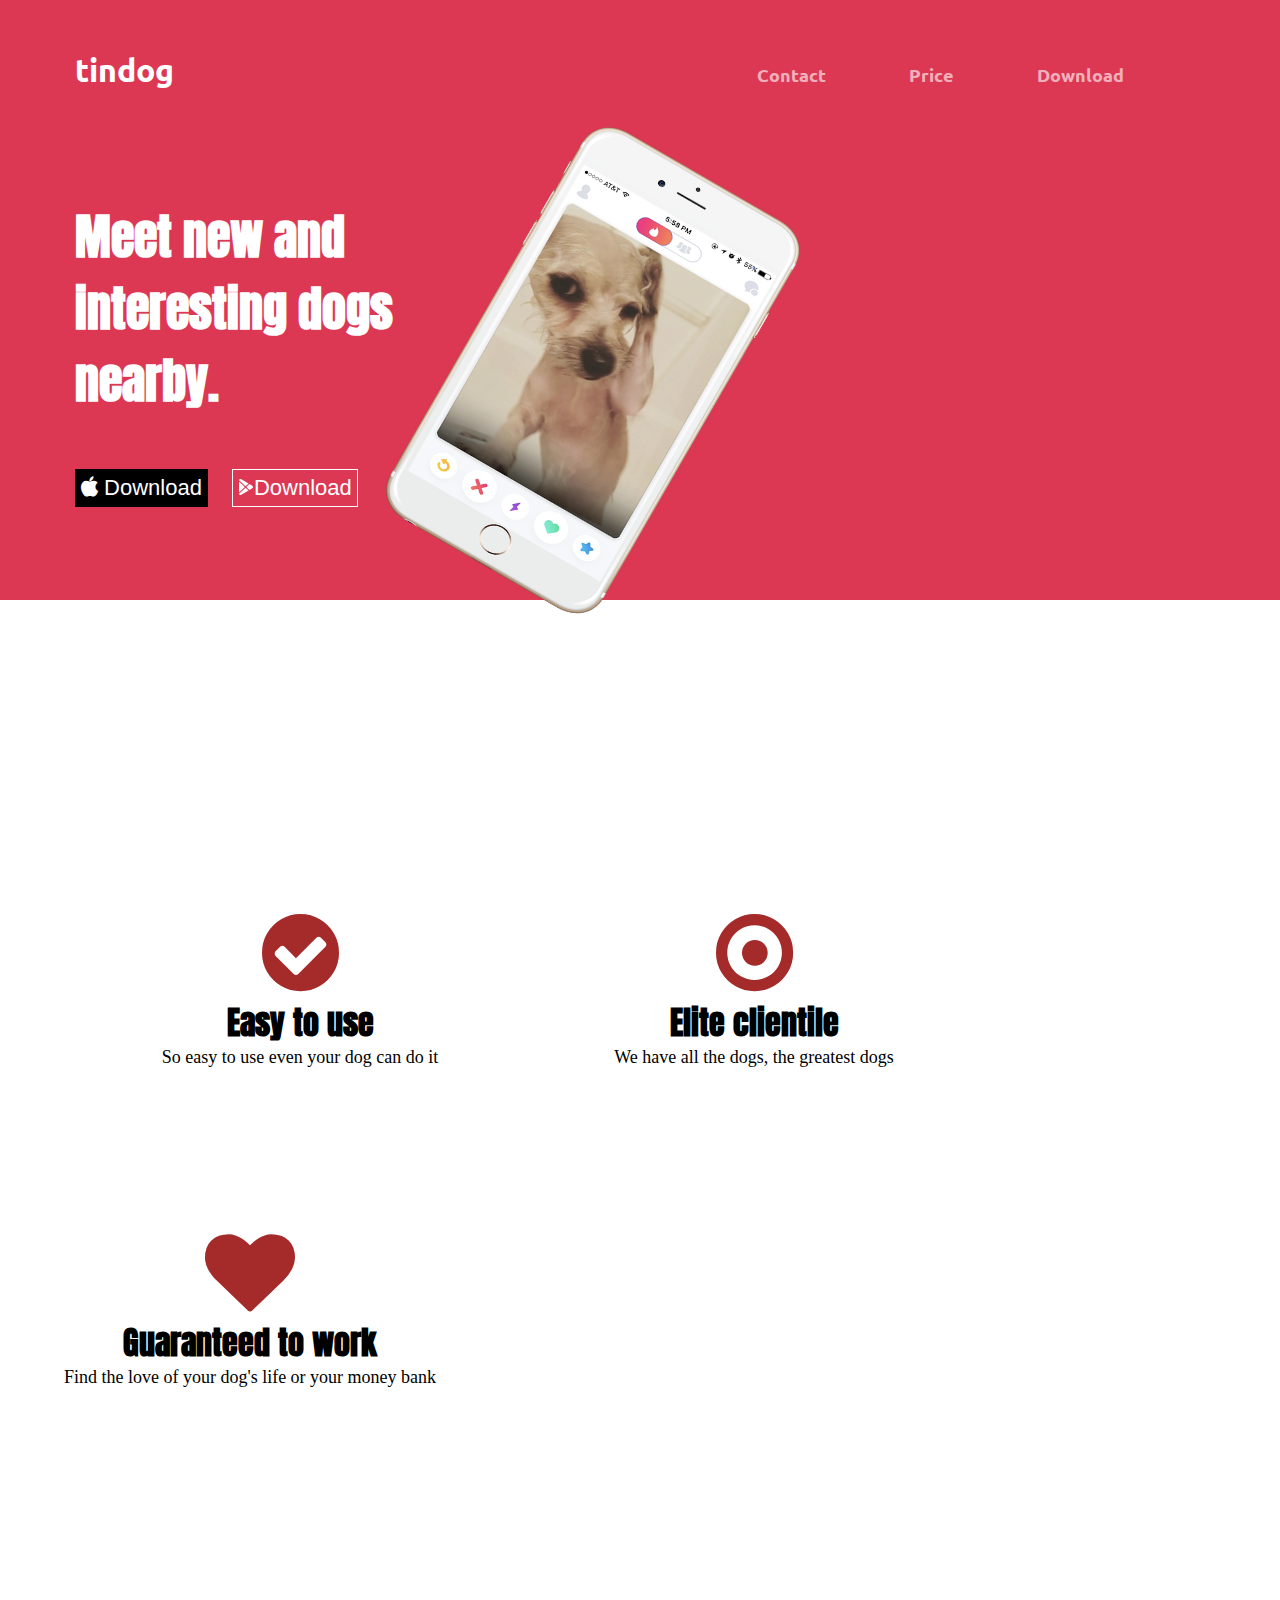
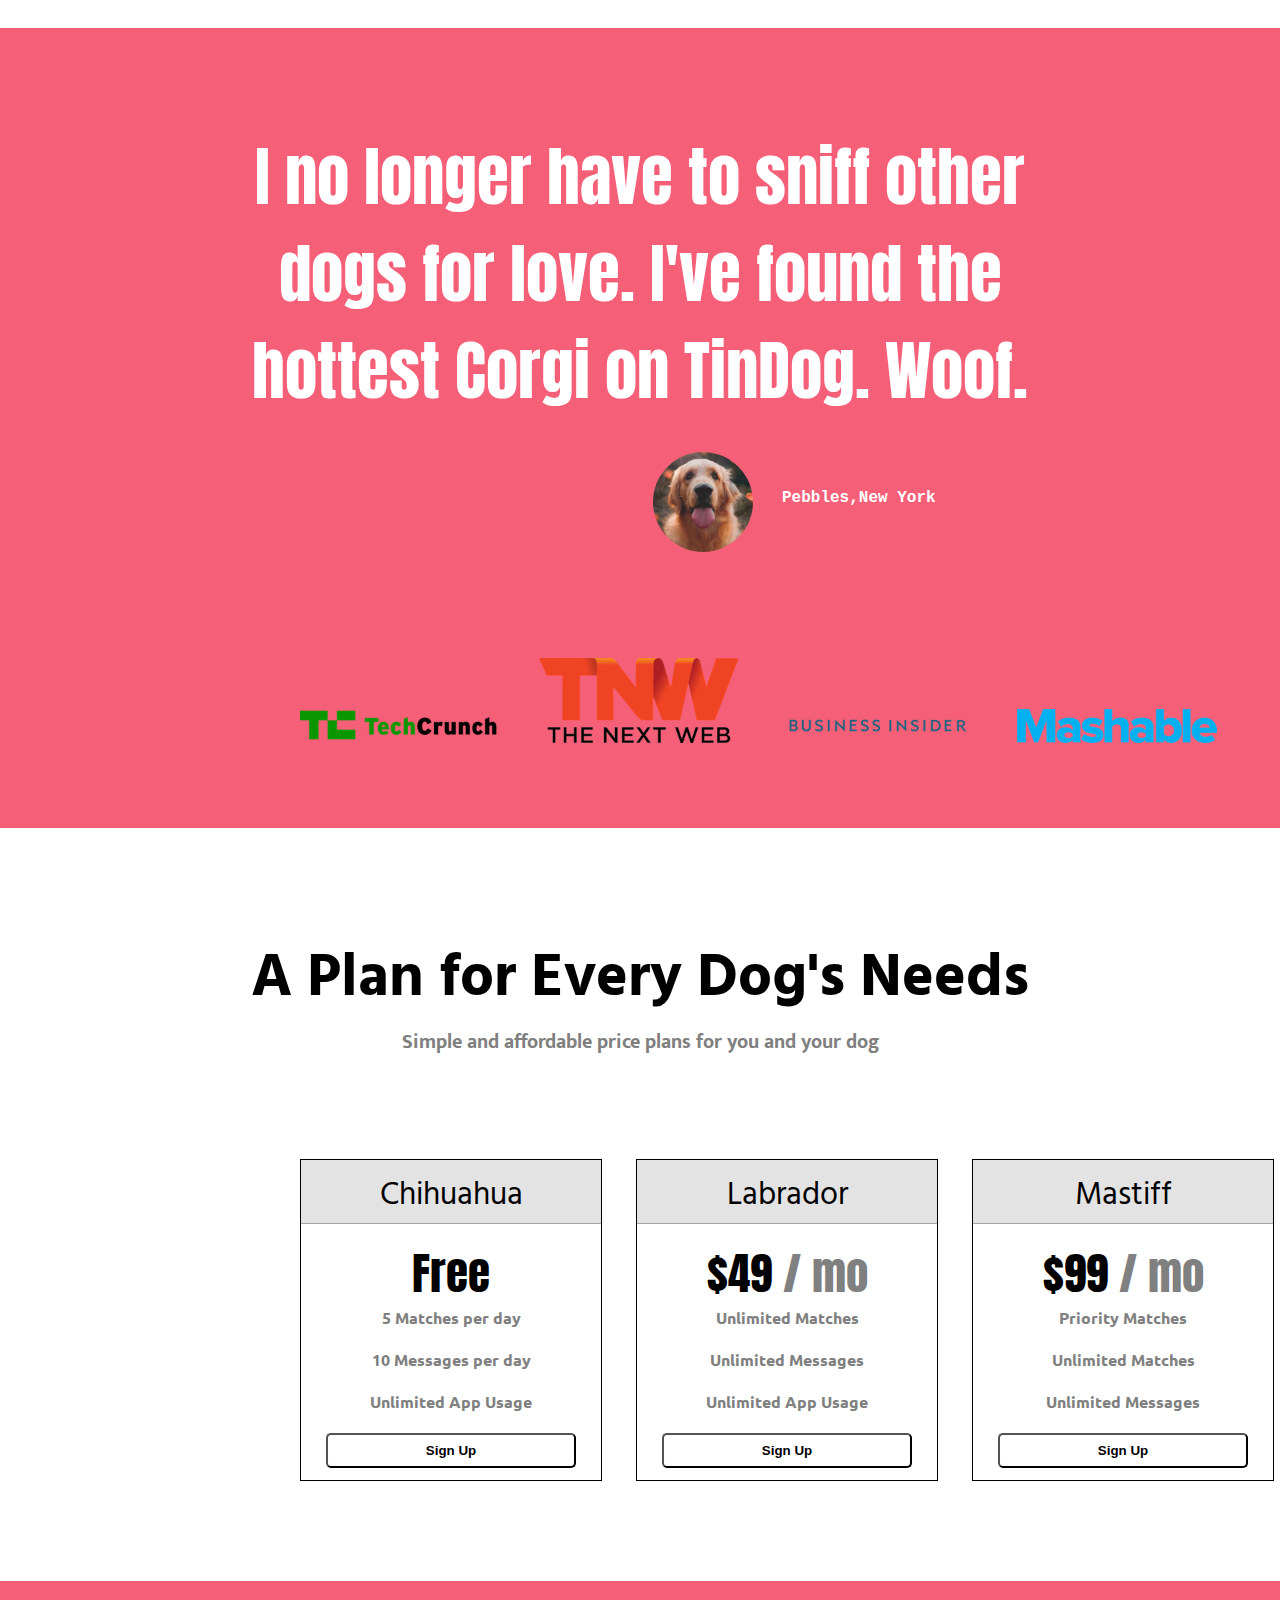
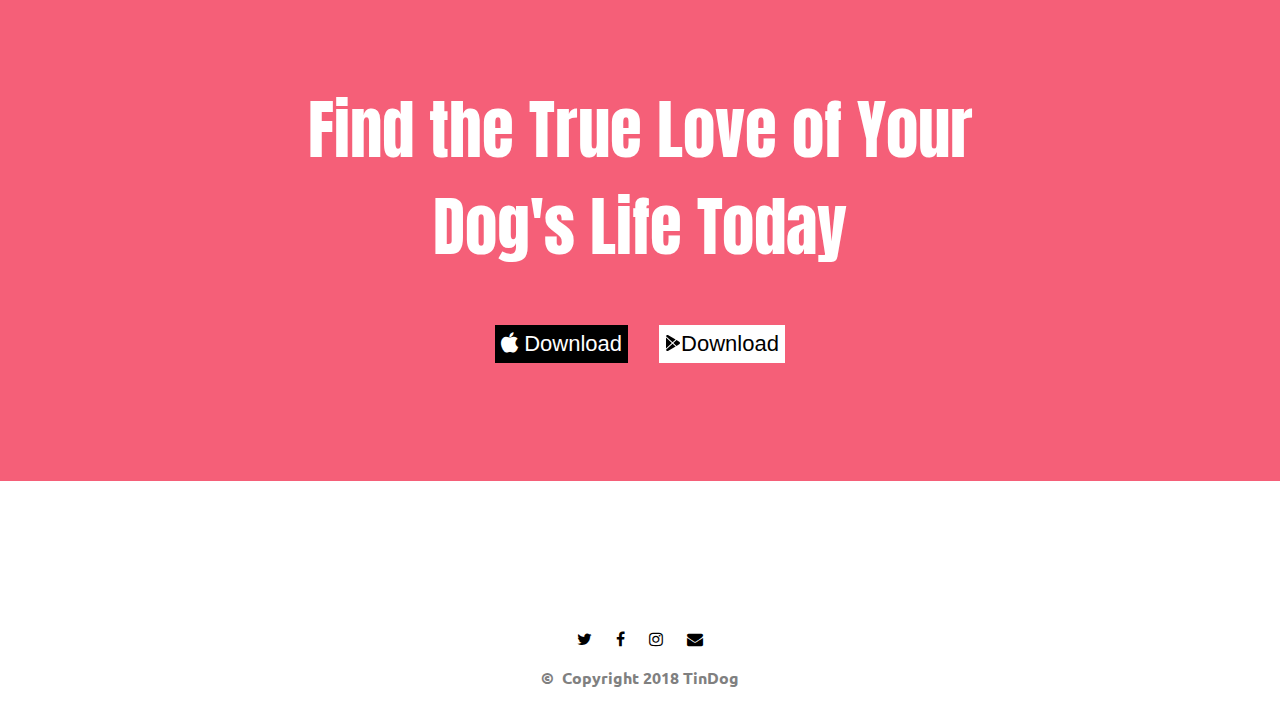
<file: index.html>
<!DOCTYPE html>
<html lang="en">
<head>
    <meta charset="UTF-8">
    <meta http-equiv="X-UA-Compatible" content="IE=edge">
    <meta name="viewport" content="width=device-width, initial-scale=1.0">
    <title>tindog</title>
    <link rel="stylesheet" href="tindog.css">
    <link rel="preconnect" href="https://fonts.googleapis.com">
<link rel="preconnect" href="https://fonts.gstatic.com" crossorigin>
<link href="https://fonts.googleapis.com/css2?family=Courgette&family=Sacramento&family=Satisfy&family=Ubuntu:wght@300&display=swap" rel="stylesheet">
<link rel="preconnect" href="https://fonts.googleapis.com">
<link rel="preconnect" href="https://fonts.gstatic.com" crossorigin>
<link href="https://fonts.googleapis.com/css2?family=Anton&display=swap" rel="stylesheet">
<link rel="stylesheet" href="https://cdnjs.cloudflare.com/ajax/libs/font-awesome/4.7.0/css/font-awesome.min.css">
<link rel="stylesheet" href="https://cdnjs.cloudflare.com/ajax/libs/font-awesome/4.7.0/css/font-awesome.min.css">
<link rel="stylesheet" href="https://cdnjs.cloudflare.com/ajax/libs/font-awesome/4.7.0/css/font-awesome.min.css">
<link rel="stylesheet" href="https://cdnjs.cloudflare.com/ajax/libs/font-awesome/4.7.0/css/font-awesome.min.css">
<link rel="preconnect" href="https://fonts.googleapis.com">
<link rel="preconnect" href="https://fonts.gstatic.com" crossorigin>
<link href="https://fonts.googleapis.com/css2?family=Hind+Siliguri:wght@700&display=swap" rel="stylesheet">
<link rel="preconnect" href="https://fonts.googleapis.com">
<link rel="preconnect" href="https://fonts.gstatic.com" crossorigin>
<link href="https://fonts.googleapis.com/css2?family=Mukta:wght@200&display=swap" rel="stylesheet">
<link rel="stylesheet" href="https://cdnjs.cloudflare.com/ajax/libs/font-awesome/4.7.0/css/font-awesome.min.css">
<link rel="stylesheet" href="https://cdnjs.cloudflare.com/ajax/libs/font-awesome/4.7.0/css/font-awesome.min.css">
<link rel="stylesheet" href="https://cdnjs.cloudflare.com/ajax/libs/font-awesome/4.7.0/css/font-awesome.min.css">
<link rel="stylesheet" href="https://cdnjs.cloudflare.com/ajax/libs/font-awesome/4.7.0/css/font-awesome.min.css">
</head>
<body style="overflow-x: hidden;">
    
    <div class="pb">
        <div id="tin">tindog
            <span id="nav">Contact</span>
            <span id="nav1">Price</span>
            <span id="nav2">Download</span>
            <span id="ip"><img src="iphone6.png" alt="" height="450px"; width="250px"; ></span>

        </div>
        <div id="tag"><h2>Meet  new and interesting dogs nearby.</h2>
            <div><button id="apd"><i class="fa fa-apple" style="font-size:22px"></i>
                Download</button>
            <span><button id="gd"><i class="bi bi-google-play"></i><svg xmlns="http://www.w3.org/2000/svg" width="16" height="16" fill="currentColor" class="bi bi-google-play" viewBox="0 0 16 16">
                <path d="M14.222 9.374c1.037-.61 1.037-2.137 0-2.748L11.528 5.04 8.32 8l3.207 2.96 2.694-1.586Zm-3.595 2.116L7.583 8.68 1.03 14.73c.201 1.029 1.36 1.61 2.303 1.055l7.294-4.295ZM1 13.396V2.603L6.846 8 1 13.396ZM1.03 1.27l6.553 6.05 3.044-2.81L3.333.215C2.39-.341 1.231.24 1.03 1.27Z"/>
              </svg>Download</button></span></div>
        </div>

    </div><br><br><br><br><br><br><br><br><br><br><br><br><br><br><br><br>


    <span id="box">
        
            <center><i class="fa fa-check-circle" style="font-size:90px;color:brown;"><br></i></center>
            <div id="no"><center><strong>Easy to use</strong></center></div>
            <div style="font-size:large ;"><center>So easy to use even your dog can do it</center></div>

        
    </span>
    <span id="box1">
        
        <center><i class="fa fa-dot-circle-o" style="font-size:90px;color:brown;"></i><br></i></center>
        <div id="no"><center><strong>Elite clientile</strong></center></div>
        <div style="font-size:large ;"><center>We have all the dogs, the greatest dogs</center></div>

    
    </span>

    <span id="box2">
            
        <center><i class="fa fa-heart" style="font-size:90px;color:brown;"><br></i></center>
        <div id="no"><center><strong>Guaranteed to work</strong></center></div>
        <div style="font-size:large  ;"><center>Find the love of your dog's life or your money bank</center></div>


    </span>
    <div id="secpi">
        <div id="sen">I no longer have to sniff other dogs for love. I've found the hottest Corgi on TinDog. Woof. <br>
            <table>
                <tbody>
                    <tr>
                        <td>
                            <img src="dog-img.jpg" alt="" style="height: 100px; width:100px;border-radius:50%;margin-top:30px;margin-left: 400px;">
                        </td>
                        <td>
                            <div id="peb">Pebbles,New York</div>
                        </td>
                    </tr>
                </tbody>
            </table><br>
            
        </div><br><br><br><br><br><br><br><br><br><br><br><br><br><br><br><br><br><br><br><br><br><br><br><br><br><br><br><br><br><br><br><br><br><br><br>
        <div id="lo">
            <img src="TechCrunch.png" alt="" id="tc" style="width: 200px;"  >
            <span id="tn"><img src="tnw.png" alt="" style="width: 200px;"  ></span>
            <span id="biz"><img src="bizinsider.png" alt="" style="width: 200px;"></span>
            <span id="mash"><img src="mashable.png" alt="" style="width: 200px;" ></span>
        </div>
            
            

    </div>
    <center>
        <div id="hw"><strong>A Plan for Every Dog's Needs</strong></div>
        <div style="font-size: 20px; font-family: 'Mukta', sans-serif; font-weight:bold;color:gray">Simple and affordable price plans for you and your dog</div>
    </center>
    <div class="dogsal1">
        <div id="chi">Chihuahua</div>
        <div id="free"><center>Free</center></div>
        <center id="mat">

            <div>5 Matches per day</div><br>
            <div>10 Messages per day</div><br>
            <div>Unlimited App Usage</div><br>
            <button id="btn">Sign Up</button>
        </center>
        

    </div>
    <div class="dogsal2">
        <div id="lab">Labrador</div>
        <div id="free"><center>$49 <span style="color:gray">/ mo</span></center></div>
        <center id="mat">
            <div>Unlimited Matches</div><br>
            <div>Unlimited Messages</div><br>
            <div>Unlimited App Usage</div><br>
            <button id="btn">Sign Up</button>
        </center>


    </div>
    <div class="dogsal3">
        <div id="mas">Mastiff</div>
        <div id="free"><center>$99 <span style="color:gray">/ mo</span></center></div>
        <center id="mat">
            <div>Priority Matches</div><br>
            <div>Unlimited Matches</div><br>
            <div>Unlimited Messages</div><br>
            <button id="btn">Sign Up</button>
        </center>


    </div>
    <div id="lap">
        <div id="sen">Find the True Love of Your Dog's Life Today <br>
                <div><button id="aps"><i class="fa fa-apple" style="font-size:22px"></i>
                    Download</button>
                <span><button id="gds"><i class="bi bi-google-play"></i><svg xmlns="http://www.w3.org/2000/svg" width="16" height="16" fill="currentColor" class="bi bi-google-play" viewBox="0 0 16 16">
                    <path d="M14.222 9.374c1.037-.61 1.037-2.137 0-2.748L11.528 5.04 8.32 8l3.207 2.96 2.694-1.586Zm-3.595 2.116L7.583 8.68 1.03 14.73c.201 1.029 1.36 1.61 2.303 1.055l7.294-4.295ZM1 13.396V2.603L6.846 8 1 13.396ZM1.03 1.27l6.553 6.05 3.044-2.81L3.333.215C2.39-.341 1.231.24 1.03 1.27Z"/>
                  </svg>Download</button></span></div>
            </div>

            
        </div>
    </div>
    <div id="icons">
        <center>
            <span><i class="fa fa-twitter"></i></span>
            <span id="gg"><i class="fa fa-facebook-f"></i></span>
            <span id="gg"><i class="fa fa-instagram"></i></span>
            <span id="gg"><i class="fa fa-envelope"></i></span>
        </center>

    </div><br>
    <div><center style="  font-family: 'Ubuntu', sans-serif;color: gray;font-weight: bolder;">&copy;&nbsp; Copyright 2018 TinDog</center></div><br><br>
        


    
</body>
</html>
</file>
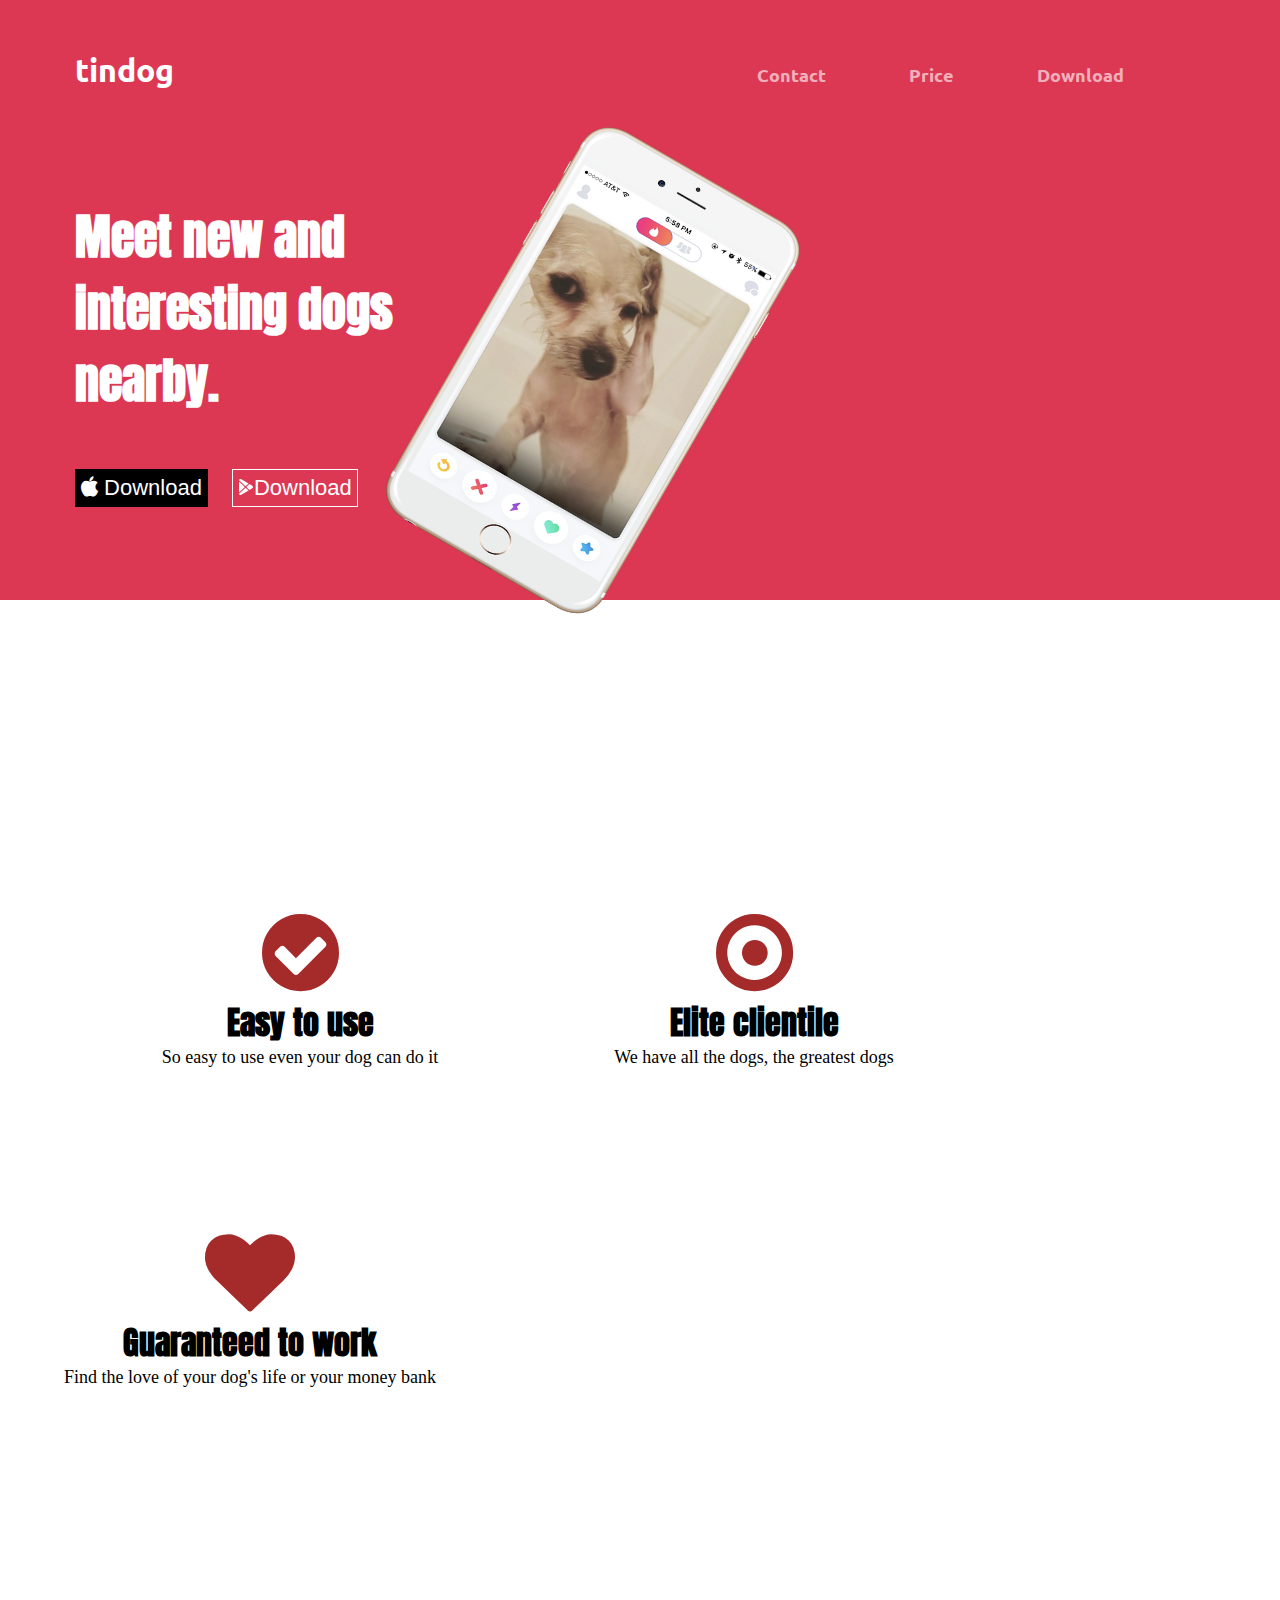
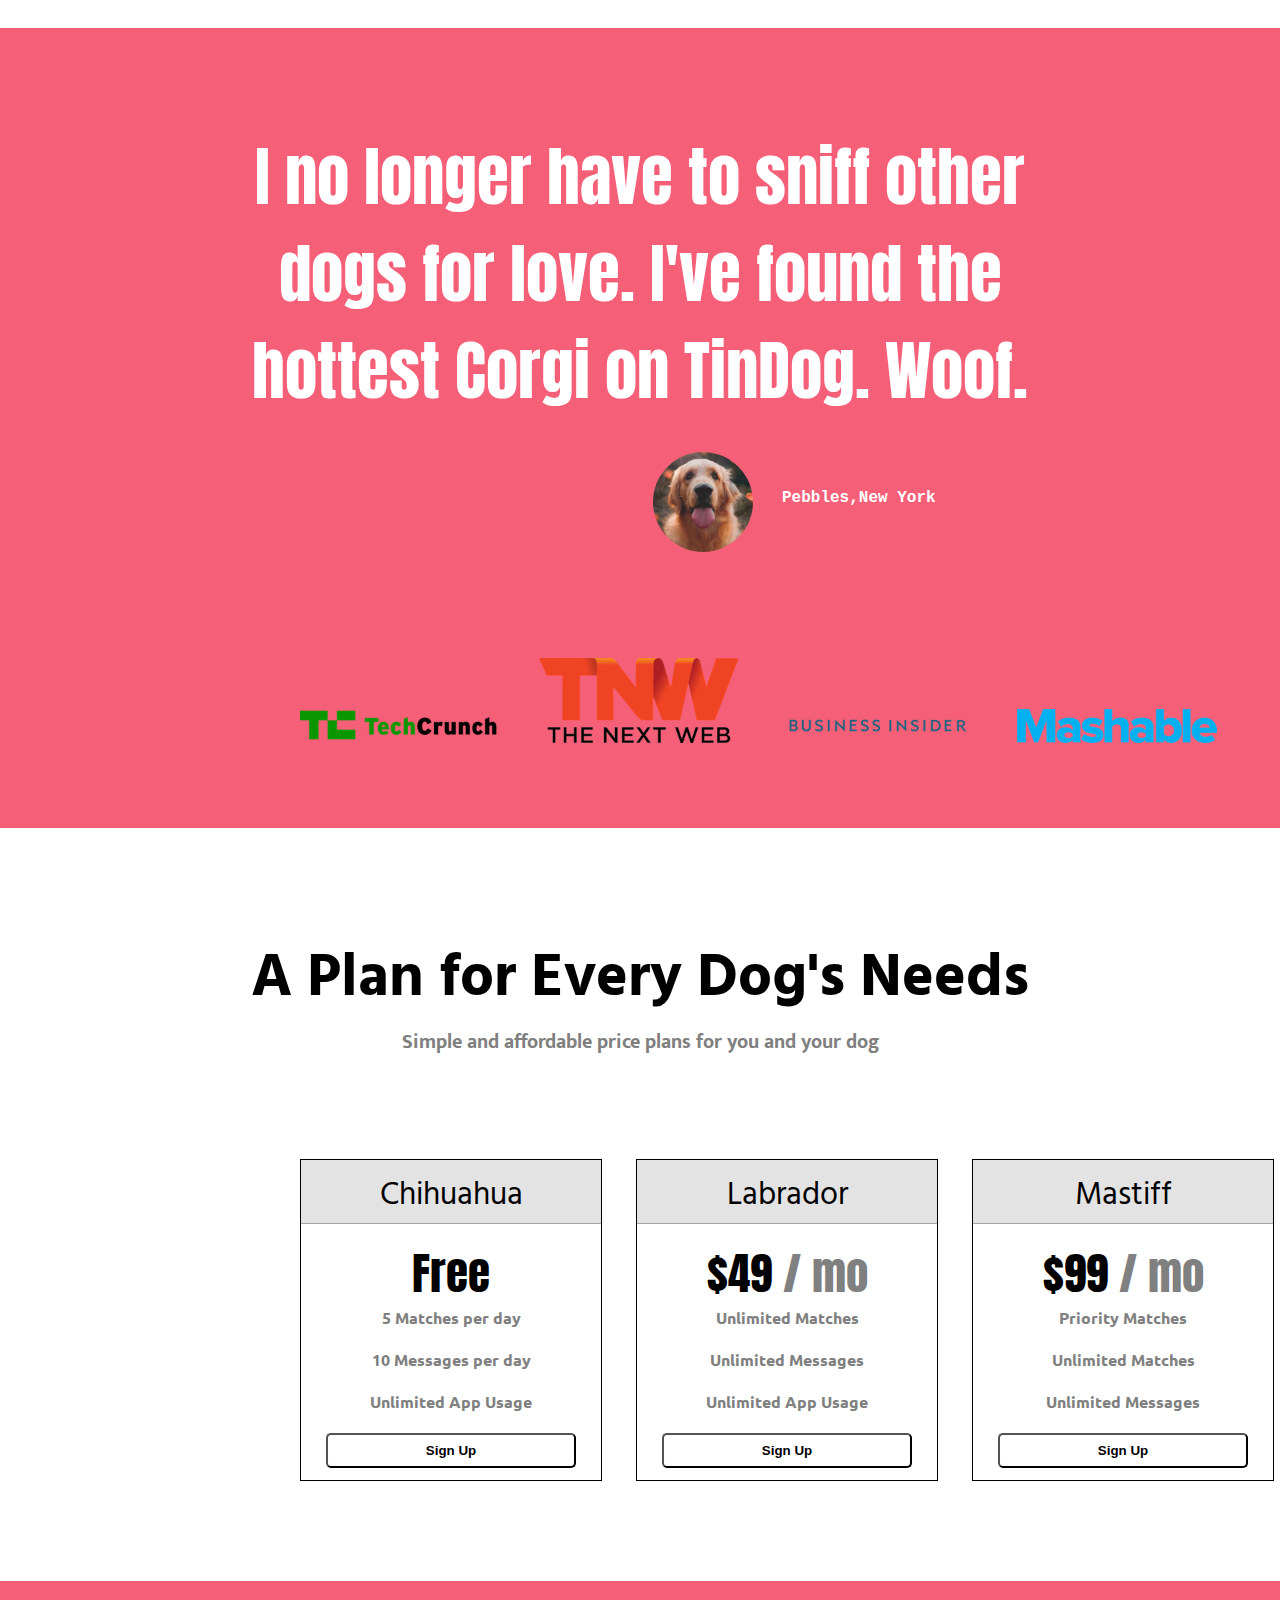
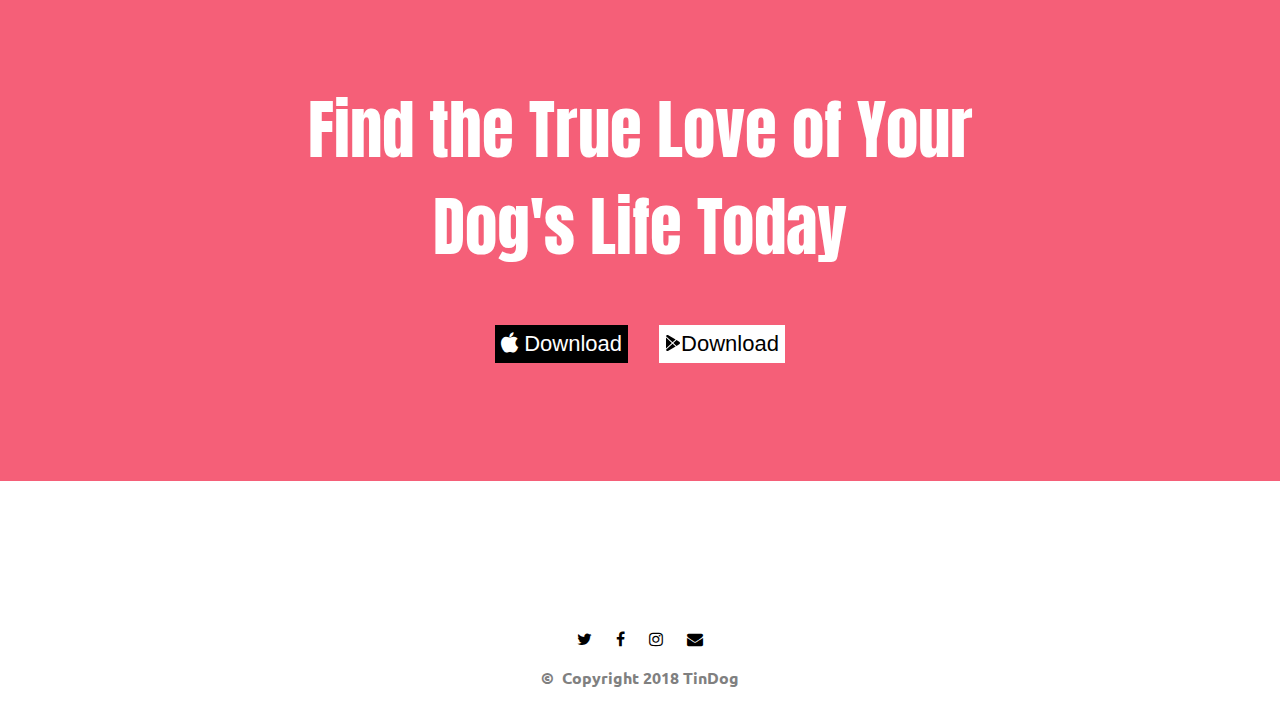
<file: tindog.html>
<!DOCTYPE html>
<html lang="en">
<head>
    <meta charset="UTF-8">
    <meta http-equiv="X-UA-Compatible" content="IE=edge">
    <meta name="viewport" content="width=device-width, initial-scale=1.0">
    <title>tindog</title>
    <link rel="stylesheet" href="tindog.css">
    <link rel="preconnect" href="https://fonts.googleapis.com">
<link rel="preconnect" href="https://fonts.gstatic.com" crossorigin>
<link href="https://fonts.googleapis.com/css2?family=Courgette&family=Sacramento&family=Satisfy&family=Ubuntu:wght@300&display=swap" rel="stylesheet">
<link rel="preconnect" href="https://fonts.googleapis.com">
<link rel="preconnect" href="https://fonts.gstatic.com" crossorigin>
<link href="https://fonts.googleapis.com/css2?family=Anton&display=swap" rel="stylesheet">
<link rel="stylesheet" href="https://cdnjs.cloudflare.com/ajax/libs/font-awesome/4.7.0/css/font-awesome.min.css">
<link rel="stylesheet" href="https://cdnjs.cloudflare.com/ajax/libs/font-awesome/4.7.0/css/font-awesome.min.css">
<link rel="stylesheet" href="https://cdnjs.cloudflare.com/ajax/libs/font-awesome/4.7.0/css/font-awesome.min.css">
<link rel="stylesheet" href="https://cdnjs.cloudflare.com/ajax/libs/font-awesome/4.7.0/css/font-awesome.min.css">
<link rel="preconnect" href="https://fonts.googleapis.com">
<link rel="preconnect" href="https://fonts.gstatic.com" crossorigin>
<link href="https://fonts.googleapis.com/css2?family=Hind+Siliguri:wght@700&display=swap" rel="stylesheet">
<link rel="preconnect" href="https://fonts.googleapis.com">
<link rel="preconnect" href="https://fonts.gstatic.com" crossorigin>
<link href="https://fonts.googleapis.com/css2?family=Mukta:wght@200&display=swap" rel="stylesheet">
<link rel="stylesheet" href="https://cdnjs.cloudflare.com/ajax/libs/font-awesome/4.7.0/css/font-awesome.min.css">
<link rel="stylesheet" href="https://cdnjs.cloudflare.com/ajax/libs/font-awesome/4.7.0/css/font-awesome.min.css">
<link rel="stylesheet" href="https://cdnjs.cloudflare.com/ajax/libs/font-awesome/4.7.0/css/font-awesome.min.css">
<link rel="stylesheet" href="https://cdnjs.cloudflare.com/ajax/libs/font-awesome/4.7.0/css/font-awesome.min.css">
</head>
<body style="overflow-x: hidden;">
    
    <div class="pb">
        <div id="tin">tindog
            <span id="nav">Contact</span>
            <span id="nav1">Price</span>
            <span id="nav2">Download</span>
            <span id="ip"><img src="iphone6.png" alt="" height="450px"; width="250px"; ></span>

        </div>
        <div id="tag"><h2>Meet  new and interesting dogs nearby.</h2>
            <div><button id="apd"><i class="fa fa-apple" style="font-size:22px"></i>
                Download</button>
            <span><button id="gd"><i class="bi bi-google-play"></i><svg xmlns="http://www.w3.org/2000/svg" width="16" height="16" fill="currentColor" class="bi bi-google-play" viewBox="0 0 16 16">
                <path d="M14.222 9.374c1.037-.61 1.037-2.137 0-2.748L11.528 5.04 8.32 8l3.207 2.96 2.694-1.586Zm-3.595 2.116L7.583 8.68 1.03 14.73c.201 1.029 1.36 1.61 2.303 1.055l7.294-4.295ZM1 13.396V2.603L6.846 8 1 13.396ZM1.03 1.27l6.553 6.05 3.044-2.81L3.333.215C2.39-.341 1.231.24 1.03 1.27Z"/>
              </svg>Download</button></span></div>
        </div>

    </div><br><br><br><br><br><br><br><br><br><br><br><br><br><br><br><br>


    <span id="box">
        
            <center><i class="fa fa-check-circle" style="font-size:90px;color:brown;"><br></i></center>
            <div id="no"><center><strong>Easy to use</strong></center></div>
            <div style="font-size:large ;"><center>So easy to use even your dog can do it</center></div>

        
    </span>
    <span id="box1">
        
        <center><i class="fa fa-dot-circle-o" style="font-size:90px;color:brown;"></i><br></i></center>
        <div id="no"><center><strong>Elite clientile</strong></center></div>
        <div style="font-size:large ;"><center>We have all the dogs, the greatest dogs</center></div>

    
    </span>

    <span id="box2">
            
        <center><i class="fa fa-heart" style="font-size:90px;color:brown;"><br></i></center>
        <div id="no"><center><strong>Guaranteed to work</strong></center></div>
        <div style="font-size:large  ;"><center>Find the love of your dog's life or your money bank</center></div>


    </span>
    <div id="secpi">
        <div id="sen">I no longer have to sniff other dogs for love. I've found the hottest Corgi on TinDog. Woof. <br>
            <table>
                <tbody>
                    <tr>
                        <td>
                            <img src="dog-img.jpg" alt="" style="height: 100px; width:100px;border-radius:50%;margin-top:30px;margin-left: 400px;">
                        </td>
                        <td>
                            <div id="peb">Pebbles,New York</div>
                        </td>
                    </tr>
                </tbody>
            </table><br>
            
        </div><br><br><br><br><br><br><br><br><br><br><br><br><br><br><br><br><br><br><br><br><br><br><br><br><br><br><br><br><br><br><br><br><br><br><br>
        <div id="lo">
            <img src="TechCrunch.png" alt="" id="tc" style="width: 200px;"  >
            <span id="tn"><img src="tnw.png" alt="" style="width: 200px;"  ></span>
            <span id="biz"><img src="bizinsider.png" alt="" style="width: 200px;"></span>
            <span id="mash"><img src="mashable.png" alt="" style="width: 200px;" ></span>
        </div>
            
            

    </div>
    <center>
        <div id="hw"><strong>A Plan for Every Dog's Needs</strong></div>
        <div style="font-size: 20px; font-family: 'Mukta', sans-serif; font-weight:bold;color:gray">Simple and affordable price plans for you and your dog</div>
    </center>
    <div class="dogsal1">
        <div id="chi">Chihuahua</div>
        <div id="free"><center>Free</center></div>
        <center id="mat">

            <div>5 Matches per day</div><br>
            <div>10 Messages per day</div><br>
            <div>Unlimited App Usage</div><br>
            <button id="btn">Sign Up</button>
        </center>
        

    </div>
    <div class="dogsal2">
        <div id="lab">Labrador</div>
        <div id="free"><center>$49 <span style="color:gray">/ mo</span></center></div>
        <center id="mat">
            <div>Unlimited Matches</div><br>
            <div>Unlimited Messages</div><br>
            <div>Unlimited App Usage</div><br>
            <button id="btn">Sign Up</button>
        </center>


    </div>
    <div class="dogsal3">
        <div id="mas">Mastiff</div>
        <div id="free"><center>$99 <span style="color:gray">/ mo</span></center></div>
        <center id="mat">
            <div>Priority Matches</div><br>
            <div>Unlimited Matches</div><br>
            <div>Unlimited Messages</div><br>
            <button id="btn">Sign Up</button>
        </center>


    </div>
    <div id="lap">
        <div id="sen">Find the True Love of Your Dog's Life Today <br>
                <div><button id="aps"><i class="fa fa-apple" style="font-size:22px"></i>
                    Download</button>
                <span><button id="gds"><i class="bi bi-google-play"></i><svg xmlns="http://www.w3.org/2000/svg" width="16" height="16" fill="currentColor" class="bi bi-google-play" viewBox="0 0 16 16">
                    <path d="M14.222 9.374c1.037-.61 1.037-2.137 0-2.748L11.528 5.04 8.32 8l3.207 2.96 2.694-1.586Zm-3.595 2.116L7.583 8.68 1.03 14.73c.201 1.029 1.36 1.61 2.303 1.055l7.294-4.295ZM1 13.396V2.603L6.846 8 1 13.396ZM1.03 1.27l6.553 6.05 3.044-2.81L3.333.215C2.39-.341 1.231.24 1.03 1.27Z"/>
                  </svg>Download</button></span></div>
            </div>

            
        </div>
    </div>
    <div id="icons">
        <center>
            <span><i class="fa fa-twitter"></i></span>
            <span id="gg"><i class="fa fa-facebook-f"></i></span>
            <span id="gg"><i class="fa fa-instagram"></i></span>
            <span id="gg"><i class="fa fa-envelope"></i></span>
        </center>

    </div><br>
    <div><center style="  font-family: 'Ubuntu', sans-serif;color: gray;font-weight: bolder;">&copy;&nbsp; Copyright 2018 TinDog</center></div><br><br>
        


    
</body>
</html>
</file>
<file: tindog.css>
.pb{
    background-color: rgb(220, 55, 83);
    height: 600px;
    width:100%;

}
body,html{
    height: 100%;
    margin: 0;
    width: 100%;
    padding: 0;
}
#tin{
    font-size:xx-large;
    color: white;
    padding-left: 75px;
    padding-top: 50px ;
    font-family: 'Courgette', cursive;
font-family: 'Sacramento', cursive;
font-family: 'Satisfy', cursive;
font-family: 'Ubuntu', sans-serif;
font-weight: bolder;
}

#nav{
    font-size:large;
    color: white;
    padding-left: 75px;
    padding-top: 50px ;
    font-family: 'Courgette', cursive;
    font-family: 'Sacramento', cursive;
    font-family: 'Satisfy', cursive;
    font-family: 'Ubuntu', sans-serif;
    display: inline;
    justify-content: space-between;
    text-align: right;
    margin-left: 500px;
    opacity: 0.6;

}
#nav1{
    font-size:large;
    color: white;
    padding-left: 75px;
    padding-top: 50px ;
    font-family: 'Courgette', cursive;
    font-family: 'Sacramento', cursive;
    font-family: 'Satisfy', cursive;
    font-family: 'Ubuntu', sans-serif;
    display: inline;
    justify-content: space-between;
    text-align: right;
    opacity: 0.6;

    
}
#nav2{
    font-size:large;
    color: white;
    padding-left: 75px;
    padding-top: 50px ;
    font-family: 'Courgette', cursive;
    font-family: 'Sacramento', cursive;
    font-family: 'Satisfy', cursive;
    font-family: 'Ubuntu', sans-serif;
    display: inline;
    justify-content: space-between;
    text-align: right;
    opacity: 0.6;

    
}
#tag{
    padding-left: 75px;
    color: white;
    font-family: 'Anton', sans-serif;
    height:500px;
    width: 400px;
    font-size: xx-large;
    padding-top: 70px;
}
#apd{
    font-size: 22px;
    background-color:black;
    border: 1px solid rgb(0, 0, 0);
    color: white;
    padding: 5px;

}
#gd{
    margin-left: 16px;
    font-size: 22px;
    background-color: rgb(220, 55, 83);
    padding: 5px;
    color: white;
    border: 1px solid white;

}
#apd:hover{
    background-color: black;
    color: white;
    border: 1px solid black;

}
#gd:hover{
    background-color: white;
    color: black;
    border: 1px solid white;

}
#sp{
    padding-top: 150px;
}
#tick{
    color: rgb(132, 64, 64);
    padding-left:200px;
}
#box{
    display: inline-block;
    height: 300px;
    width: 400px;

    justify-content: space-between;
    margin-left: 100px;
    margin-top: 20px;

    
}
#box1{
    display: inline-block;
    height: 300px;
    width: 400px;

    justify-content: space-between;
    margin-left: 50px;
    margin-top: 20px;

    
}
#box2{
    display: inline-block;
    height: 300px;
    width: 400px;
    margin-top: 20px;
    justify-content: space-between;
    margin-left: 50px;

    
}
#no{
    font-size: xx-large;
    font-family: 'Anton', sans-serif;

}
#secpi{
    margin-top: 100px;
    background-color: rgb(245, 95, 120);
    height: 800px;
    align-items: center;

    

}
#sen{
    margin: 25px 100px 100px 100px;
    padding: 75px 150px 75px 150px;
    position: absolute;
    text-align: center;
    font-family: 'Anton', sans-serif;
    font-size: 65px;
    color: white;

}
#peb{
    margin-left: 25px;
    font-family: 'Courier New', Courier, monospace;
    font-size: medium;
    font-weight: bold;
}
#tc{
    margin-left: 300px;
}
#tn{
    margin-left: 35px;

}
#biz{
    margin-left: 35px;


}
#mash{
    margin-left: 35px;


}
#hw{
    font-family: 'Hind Siliguri', sans-serif;
    font-weight: bold 700;
    font-size: 60px;
    padding-top: 100px;
    
}
.dogsal1{
    display: inline-block;
    height: 320px;
    width: 300px;
    border: 1px solid #000;
    margin-left: 300px;
    margin-top: 100px;
}
.dogsal2{
    display: inline-block;
    height: 320px;
    width: 300px;
    border: 1px solid #000;
    margin-top: 100px;
    margin-left: 30px;
}
.dogsal3{
    display: inline-block;
    height: 320px;
    width: 300px;
    border: 1px solid #000;
    margin-top: 100px;
    margin-left: 30px;
}
#chi{
    text-align: center;
    background-color:rgb(228, 227, 227);
    height:40px;
    border-bottom:1px solid rgb(165, 165, 165);
    padding-top:8px;
    padding-bottom: 15px;
    font-size: xx-large;
    font-family: 'Hind Siliguri', sans-serif;


}
#lab{
    text-align: center;
    background-color:rgb(228, 227, 227);
    height:40px;
    border-bottom:1px solid rgb(165, 165, 165);
    padding-top:8px;
    padding-bottom: 15px;
    font-size: xx-large;
    font-family: 'Hind Siliguri', sans-serif;


}
#mas{
    text-align: center;
    background-color:rgb(228, 227, 227);
    height:40px;
    border-bottom:1px solid rgb(165, 165, 165);
    padding-top:8px;
    padding-bottom: 15px;
    font-size: xx-large;
    font-family: 'Hind Siliguri', sans-serif;


}
#free{
    font-family: 'Courier New', Courier, monospace;
    font-size: xx-large;
    padding-top: 15px;
    font-family: 'Anton', sans-serif;
    font-size: 45px;

}
#mat{
    font-family: 'Ubuntu', sans-serif;
    color: gray;
    font-weight: bolder;
}
#btn{
    width:250px;
    height:35px;
    border-color: #000;
    background-color: transparent;
    font-weight: bold;
    border-radius: 5px;
}
#btn:hover{
    background-color: black;
    color: white;
}
#lap{
    margin-top: 100px;
    background-color: rgb(245, 95, 120);
    height: 500px;
    align-items: center;
}
#aps{
    font-size: 22px;
    background-color:black;
    border: 1px solid rgb(0, 0, 0);
    color: white;
    padding: 5px;

}
#gds{
    margin-left: 16px;
    font-size: 22px;
    background-color: white;;
    padding: 5px;
    color: black;
    border: 1px solid white;

}
#icons{
    padding-top: 150px;

}
#gg{
    margin-left: 20px;
}
#ip{
    float: right;
    padding-top: 205px;
    padding-right: 550px;
    transform: rotate(30deg);
}
</file>
